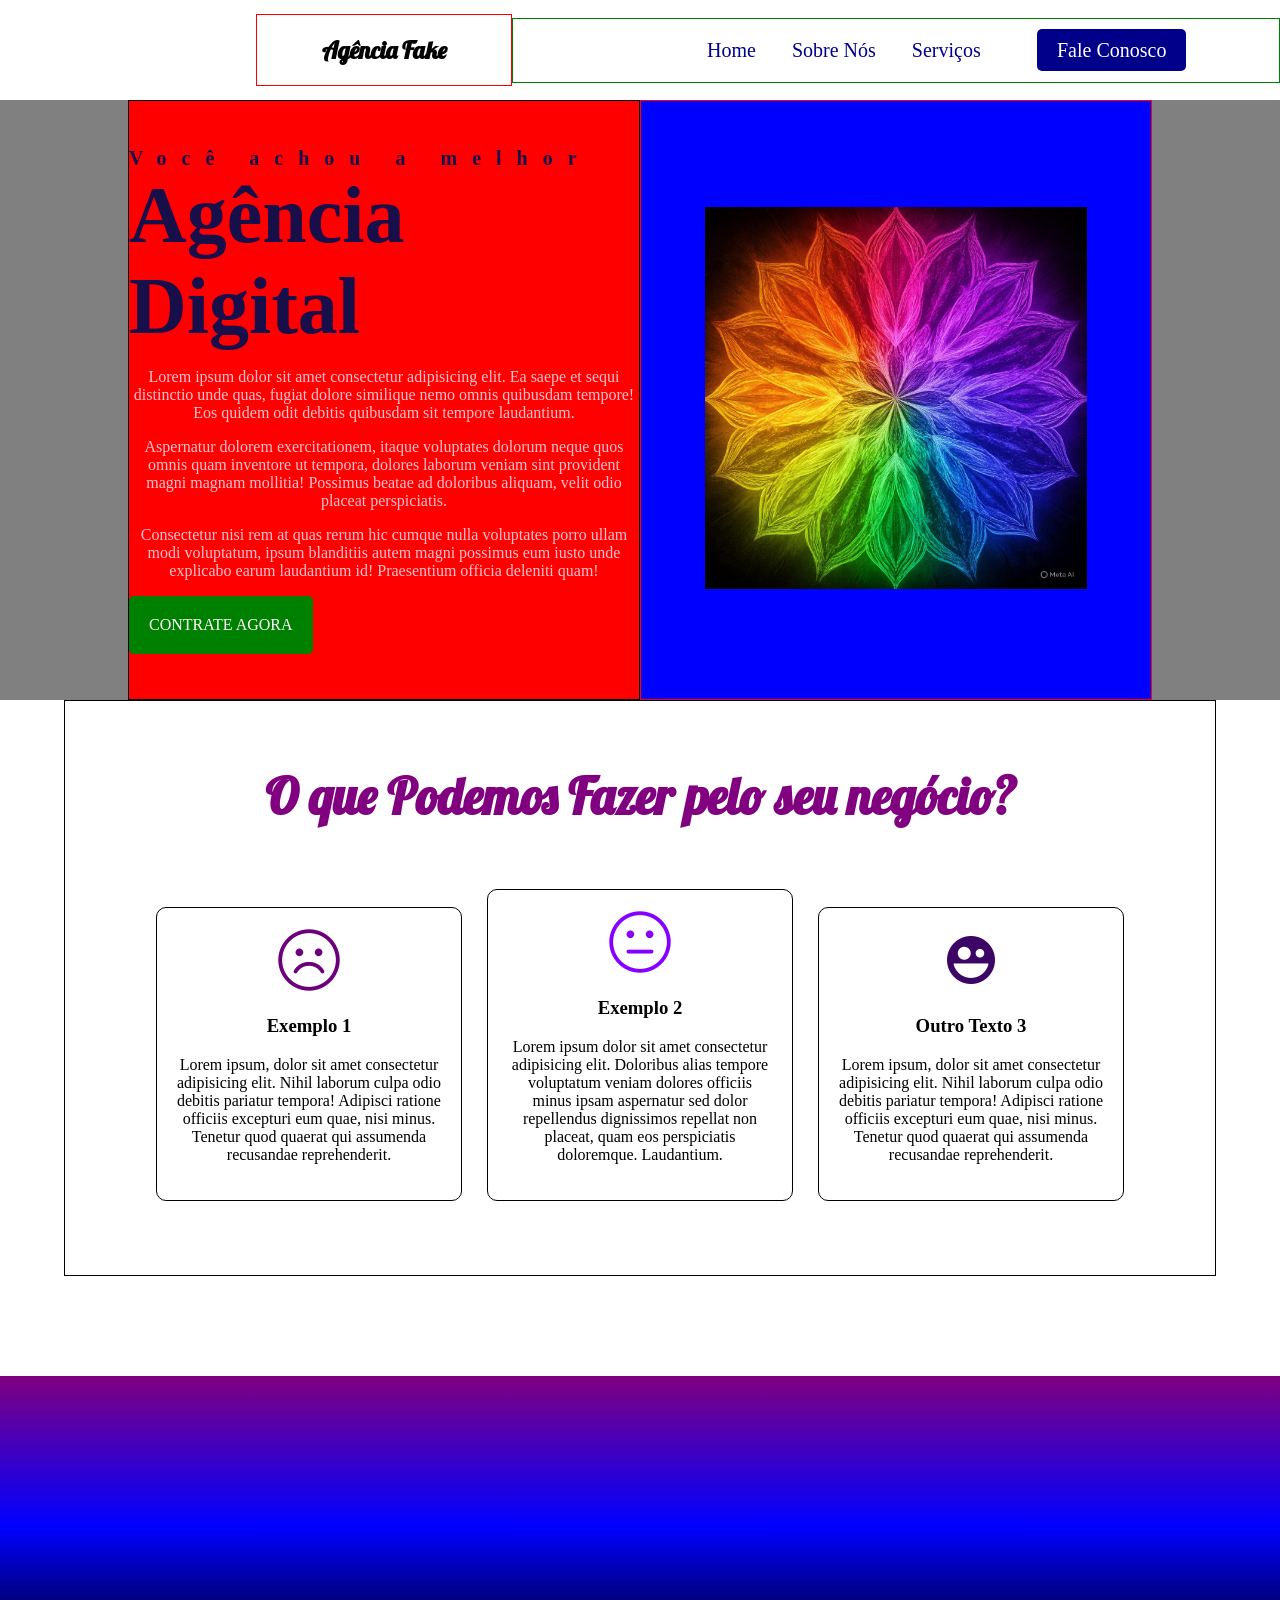
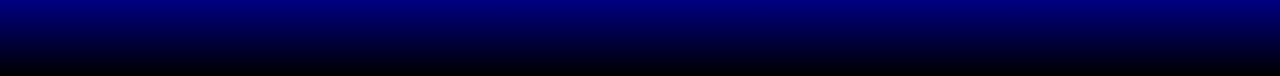
<file: Site_TCC/index.html>
<!DOCTYPE html>
<html lang="pt-br">
<head>
    <meta charset="UTF-8">
    <meta name="viewport" content="width=device-width, initial-scale=1.0">
    <meta name="description" content="Site de como aprender a uar as Interligência Artificias Generativas">
    <meta name="keywords" content="InteligenciArtificial, aprender, usar, responsabilidade, tecnologia, Tcc">
    
    
    <!--Isso serve para usar os arquivos de Css-->
    <link rel="stylesheet" href="CSS/estilo.css">
    <title>Menu</title>
</head>
<body>

<!--testeeeee-->

    <!--Aparencia da Logo "Educ.Ia">
    <!-Barra de navegação-->
    <nav class="navbar">
        <div class="logo">

            <!--Lembrete: lembrar de roubar o projeto-->
            <h1>Agência Fake</h1>       
        </div>

        <div class="menu">
            <a href="#">Home</a>
            <a href="SobreNos.html">Sobre Nós</a>
            <a href="#">Serviços</a>
            <a id="botao" href="#">Fale Conosco</a>
        </div>        
    </nav>

    <header class="header">

        <!--Aqui vai ficar a mensagem que vai chamar a atenção-->
       <div class="headline">

            <h2 style="letter-spacing: 15px;">Você achou a melhor</h2>
            <h2 style="font-size: 80px;">Agência Digital</h2>

            <!--Para fazer um texto exemplo de três linhas - p*3>lorem-->
            <p>Lorem ipsum dolor sit amet consectetur adipisicing elit. Ea saepe et sequi distinctio unde quas, fugiat dolore similique nemo omnis quibusdam tempore! Eos quidem odit debitis quibusdam sit tempore laudantium.</p>
            <p>Aspernatur dolorem exercitationem, itaque voluptates dolorum neque quos omnis quam inventore ut tempora, dolores laborum veniam sint provident magni magnam mollitia! Possimus beatae ad doloribus aliquam, velit odio placeat perspiciatis.</p>
            <p>Consectetur nisi rem at quas rerum hic cumque nulla voluptates porro ullam modi voluptatum, ipsum blanditiis autem magni possimus eum iusto unde explicabo earum laudantium id! Praesentium officia deleniti quam!</p>

            <!--Botao de contrate-->
            <a href="#" class="botao-contrate">Contrate Agora</a>
        </div>

        <!--Imagem que vai chamar a atenção-->
        <div class="img-headline">
            <img style="max-width: 75%;" src="img/exemplo.jpeg">
        </div>

    </header>

    <section>
        <h2>O que Podemos Fazer pelo seu negócio?</h2>

        <!--Aqui vão ficar os cards legais-->
        <div class="serviços">
            <div class="card-text">
                <img src="img/triste.png">
                <h3>Exemplo 1</h3>
                <p>Lorem ipsum, dolor sit amet consectetur adipisicing elit. Nihil laborum culpa odio debitis pariatur tempora! Adipisci ratione officiis excepturi eum quae, nisi minus. Tenetur quod quaerat qui assumenda recusandae reprehenderit.</p>
                
                <div class="texto-oculto">
                <h3>Outro Texto 1 </h3>
                <p>Lorem ipsum, dolor sit amet consectetur adipisicing elit. Nihil laborum culpa odio debitis pariatur tempora! Adipisci ratione officiis excepturi eum quae, nisi minus. Tenetur quod quaerat qui assumenda recusandae reprehenderit.</p>
                </div>
            </div>

            <div class="card-text"> 
                <img src="img/kris.png">
                <h3>Exemplo 2</h3>
                <p>Lorem ipsum dolor sit amet consectetur adipisicing elit. Doloribus alias tempore voluptatum veniam dolores officiis minus ipsam aspernatur sed dolor repellendus dignissimos repellat non placeat, quam eos perspiciatis doloremque. Laudantium.</p>

                <div class="texto-oculto">
                <h3>Outro Texto 2 </h3>
                <p>Lorem ipsum, dolor sit amet consectetur adipisicing elit. Nihil laborum culpa odio debitis pariatur tempora! Adipisci ratione officiis excepturi eum quae, nisi minus. Tenetur quod quaerat qui assumenda recusandae reprehenderit.</p>
                </div>
            </div>

            <div class="card-text">
                <img src="img/empolgado.png">
                <h3>Outro Texto 3</h3>
                <p>Lorem ipsum, dolor sit amet consectetur adipisicing elit. Nihil laborum culpa odio debitis pariatur tempora! Adipisci ratione officiis excepturi eum quae, nisi minus. Tenetur quod quaerat qui assumenda recusandae reprehenderit.</p>

                <div class="texto-oculto">
                <h3>Outro Texto 1 </h3>
                <p>Lorem ipsum, dolor sit amet consectetur adipisicing elit. Nihil laborum culpa odio debitis pariatur tempora! Adipisci ratione officiis excepturi eum quae, nisi minus. Tenetur quod quaerat qui assumenda recusandae reprehenderit.</p>
                </div>  
            </div>

        </div>
    </section>

    <footer>
        <h1> </h1>
    </footer>



</video>
</body>
</html>
</file>
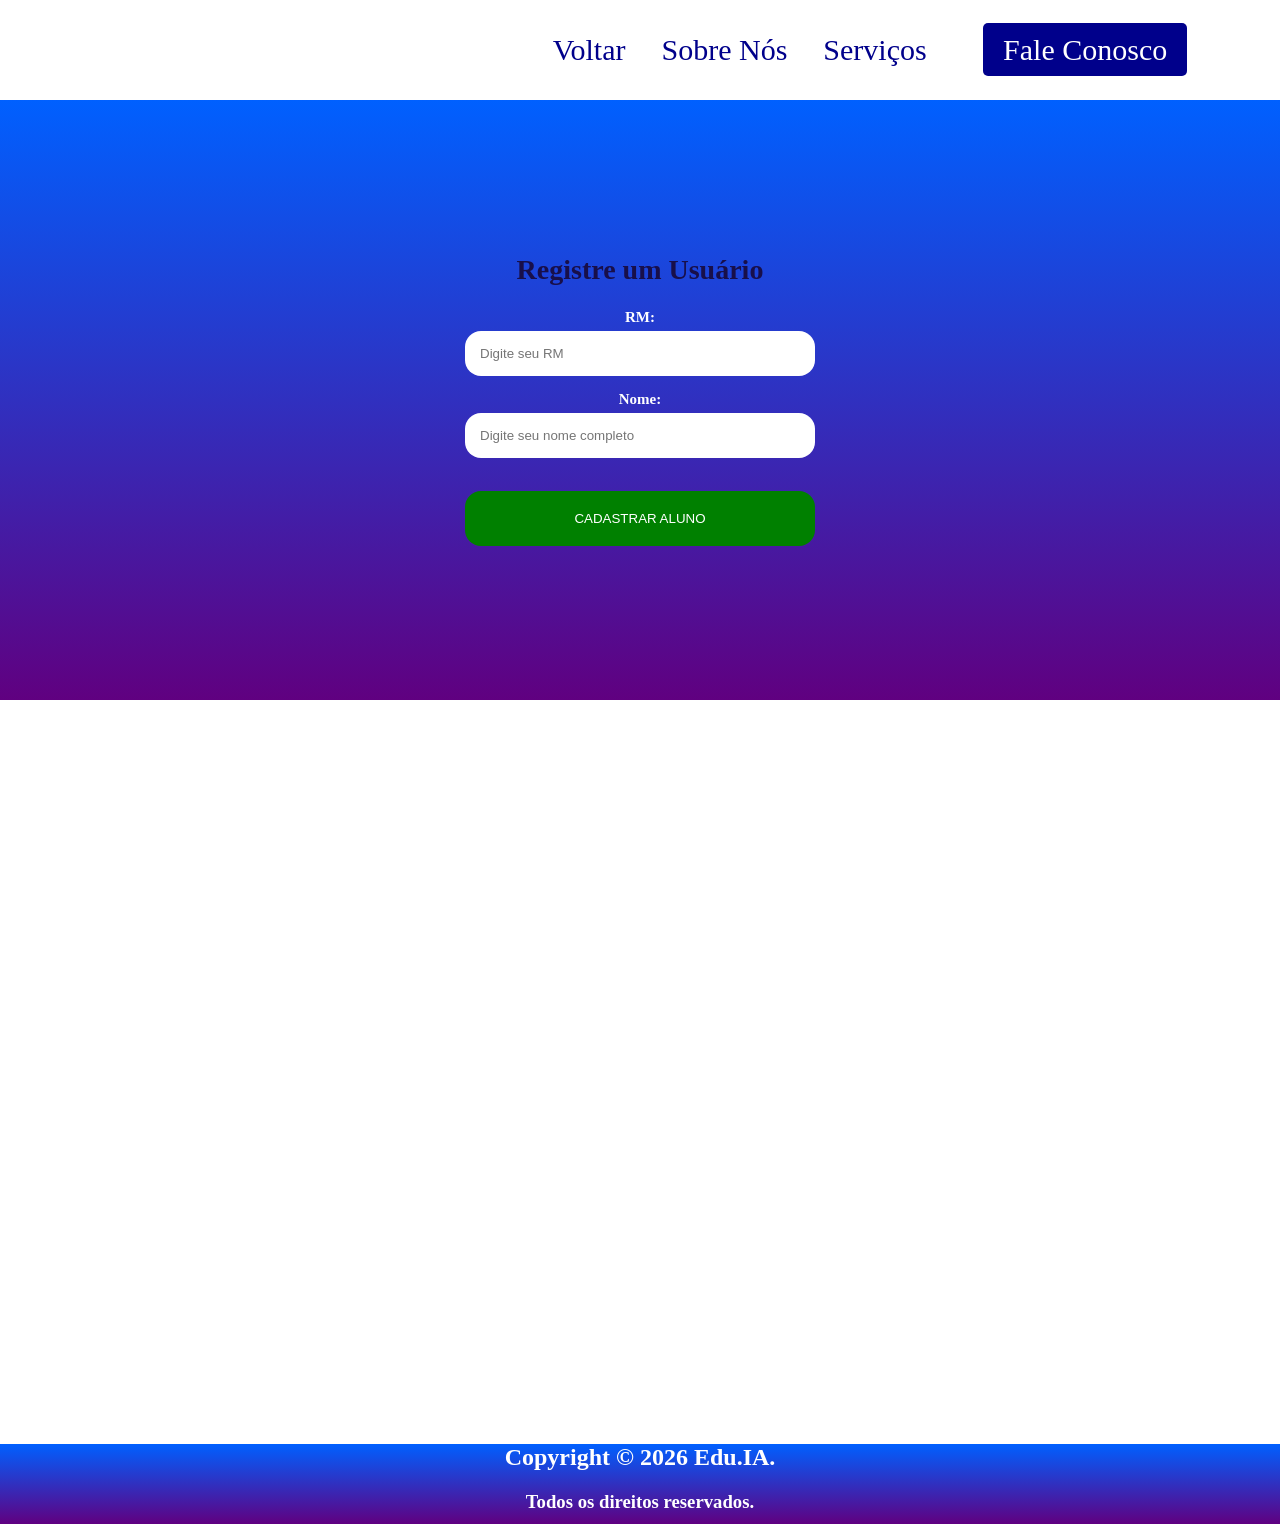
<file: cadastro.html>
<!DOCTYPE html>
<html lang="pt-br">
<head>
    <!--Exemplo-->
    <meta charset="UTF-8">
    <meta name="viewport" content="width=device-width, initial-scale=1.0">
    <meta name="description" content="Site de como aprender a uar as Interligência Artificias Generativas">
    <meta name="keywords" content="InteligenciArtificial, aprender, usar, responsabilidade, tecnologia, Tcc">
    
    
    <!--Isso serve para usar os arquivos de Css-->
    <link rel="stylesheet" href="CSS/estilo.css">
    <title>Cadastro</title>
</head>
<body>


    <!--Aparencia da Logo "Educ.Ia">
    <!-Barra de navegação-->
    <nav class="navbar">
        <div class="logo">

            <!--Lembrete: lembrar de roubar o projeto-->
            <!--Imagem do Pokemon-->
            <a href="index.html">
            <img style="max-width: 25%; margin-left: -900px;" src="img/arceusBranco.png">
        </a>
        </div>

        <div class="menu">
            <a href="index.html">Voltar</a>
            <a href="SobreNos.html">Sobre Nós</a>
            <a href="#">Serviços</a> <!--Botao Login-->
            <a id="botao" href="FaleConosco.html">Fale Conosco</a>
        </div>        
    </nav>

    <!-- Usando header para manter o fundo roxo/azul e centralizando o conteúdo -->
    <header class="header">
        <!-- headline para manter a formatação de texto e cor -->
        <div class="headline" style="margin: 0; text-align: center;">
            <h2>Registre um Usuário</h2>
            <br>
            
          <form action="PHP/cadastrar_aluno.php" method="POST">

    <div style="margin-bottom: 15px;">
        <p style="margin: 5px 0; font-weight: bold;">RM:</p>

        
        <input
            type="text"
            id="RM"
            name="rm"
            placeholder="Digite seu RM"
            maxlength="5"
            pattern="[0-9]{5}"
            inputmode="numeric"
            oninput="this.value = this.value.replace(/[^0-9]/g, '')"
            required
            style="width: 350px; padding: 15px; border-radius: 16px; border: none;"
        >
    </div>

    <div style="margin-bottom: 15px;">
        <p style="margin: 5px 0; font-weight: bold;">Nome:</p>

        <input
            type="text"
            id="nome"
            name="nome"
            placeholder="Digite seu nome completo"
            maxlength="100"
            required
            style="width: 350px; padding: 15px; border-radius: 16px; border: none;"
        >
    </div>

    <br>

    <button
        type="submit"
        class="Login"
        style="border: none; border-radius: 16px; cursor: pointer; width: 350px;"
    >
        Cadastrar aluno
    </button>

</form>
        </div>
    </header>

    <br><br><br><br><br><br><br><br>
    <footer>
        <center>
            <h2 class="direitos">Copyright © 2026 Edu.IA.</h2>
            <h3 class="direitos">Todos os direitos reservados.</h3>
        </center>
     </footer>
    
    </body>
</file>
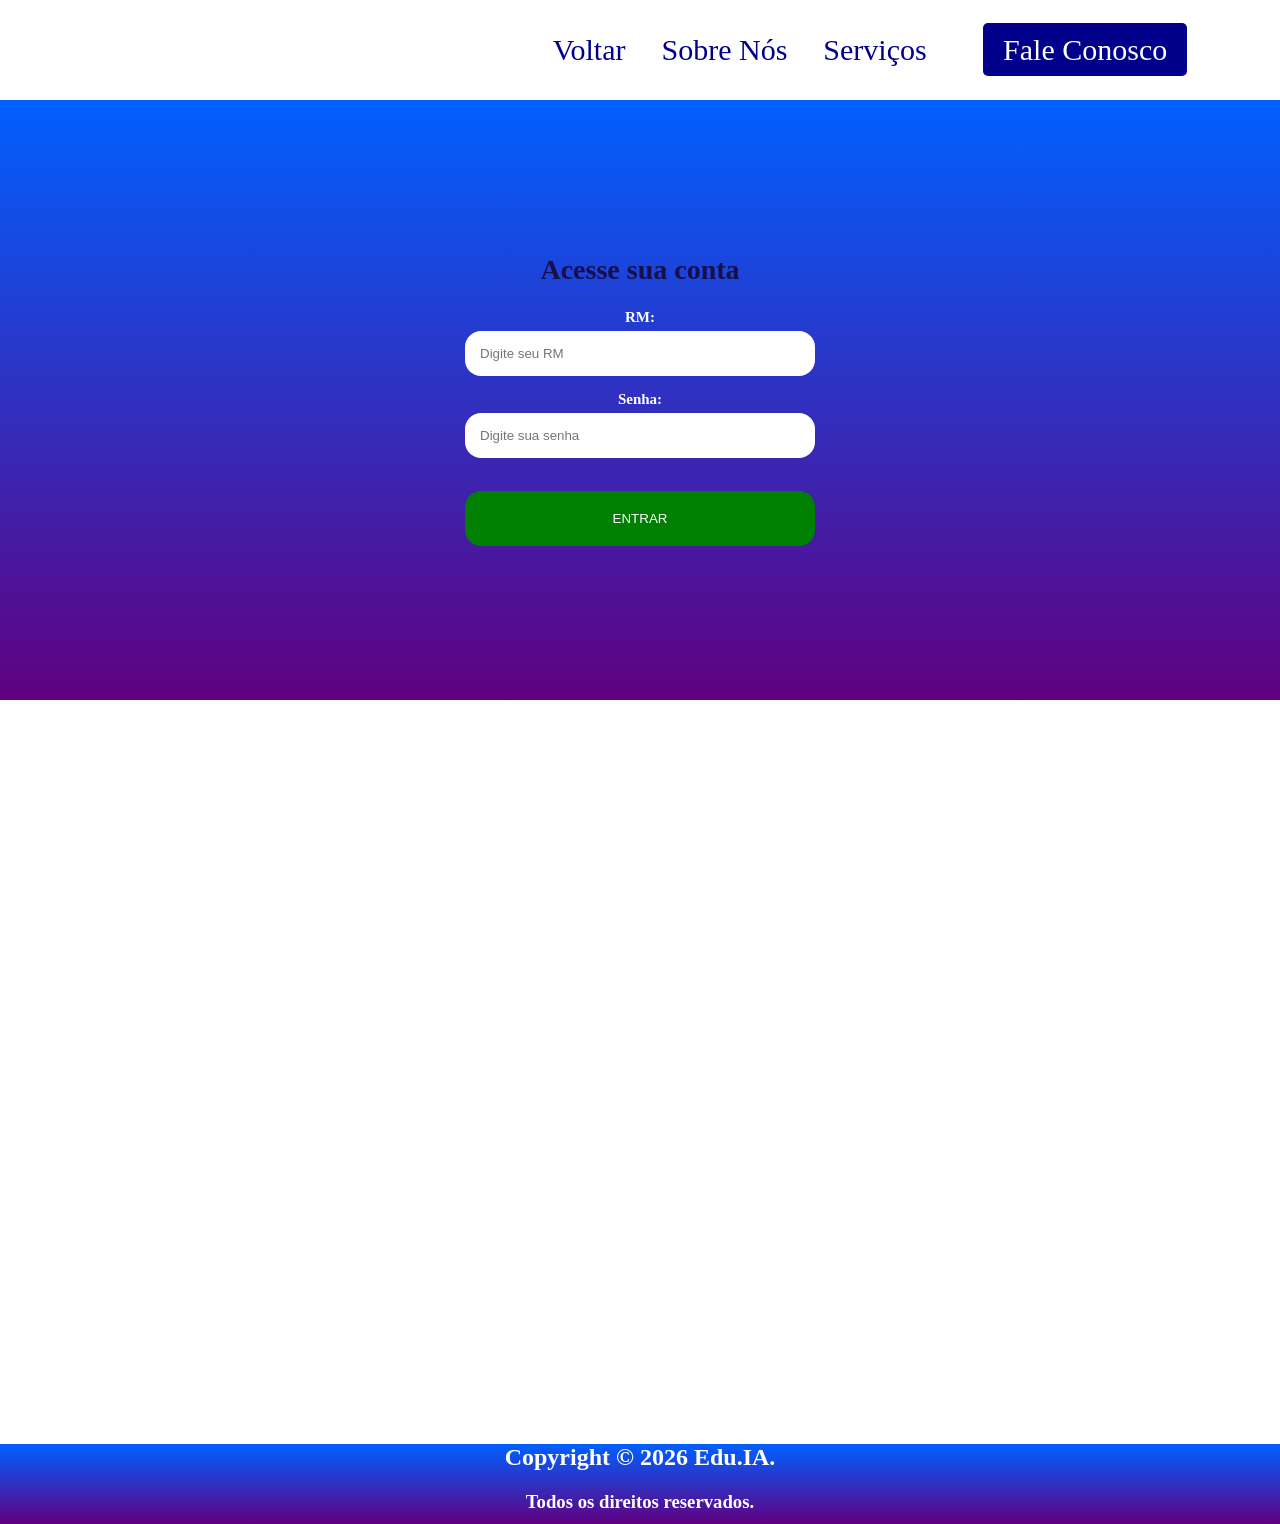
<file: Login.html>
<!DOCTYPE html>
<html lang="pt-br">
<head>
    <!--Exemplo-->
    <meta charset="UTF-8">
    <meta name="viewport" content="width=device-width, initial-scale=1.0">
    <meta name="description" content="Site de como aprender a uar as Interligência Artificias Generativas">
    <meta name="keywords" content="InteligenciArtificial, aprender, usar, responsabilidade, tecnologia, Tcc">
    
    
    <!--Isso serve para usar os arquivos de Css-->
    <link rel="stylesheet" href="CSS/estilo.css">
    <title>Login</title>
</head>
<body>


    <!--Aparencia da Logo "Educ.Ia">
    <!-Barra de navegação-->
    <nav class="navbar">
        <div class="logo">

            <!--Lembrete: lembrar de roubar o projeto-->
            <!--Imagem do Pokemon-->
            <a href="index.html">
            <img style="max-width: 25%; margin-left: -900px;" src="img/arceusBranco.png">
        </a>
        </div>

        <div class="menu">
            <a href="index.html">Voltar</a>
            <a href="SobreNos.html">Sobre Nós</a>
            <a href="#">Serviços</a> <!--Botao Login-->
            <a id="botao" href="FaleConosco.html">Fale Conosco</a>
        </div>        
    </nav>

    <!-- Usando header para manter o fundo roxo/azul e centralizando o conteúdo -->
    <header class="header">
        <!-- headline para manter a formatação de texto e cor -->
        <div class="headline" style="margin: 0; text-align: center;">
            <h2>Acesse sua conta</h2>
            <br>
            
            <form action="PHP/verificar.php" method="POST">

                <div style="margin-bottom: 15px;">
                  <p style="margin: 5px 0; font-weight: bold;">RM:</p>
    
              <input type="password" id="RM" name="rm" placeholder="Digite seu RM" maxlength="5" inputmode="numeric" pattern="[0-9]*" oninput="this.value = this.value.replace(/[^0-9]/g, '')" required style="width: 350px; padding: 15px; border-radius: 16px; border: none;">
                </div>



                <div style="margin-bottom: 15px;">
                    <p style="margin: 5px 0; font-weight: bold;">Senha:</p>
                    <input type="password" id="nome" name="nome" placeholder="Digite sua senha" maxlength="80" required style="width: 350px; padding: 15px; border-radius: 16px; border: none;">
                </div>
                
                <br>
                
                <!-- Aplicando sua classe .Login já existente no botão -->
                <button type="submit" class="Login" style="border: none; border-radius: 16px; cursor: pointer; width: 350px;">Entrar</button>
            </form>

        </div>
    </header>

    <br><br><br><br><br><br><br><br>
    <footer>
        <center>
            <h2 class="direitos">Copyright © 2026 Edu.IA.</h2>
            <h3 class="direitos">Todos os direitos reservados.</h3>
        </center>
     </footer>
    
    </body>
</file>
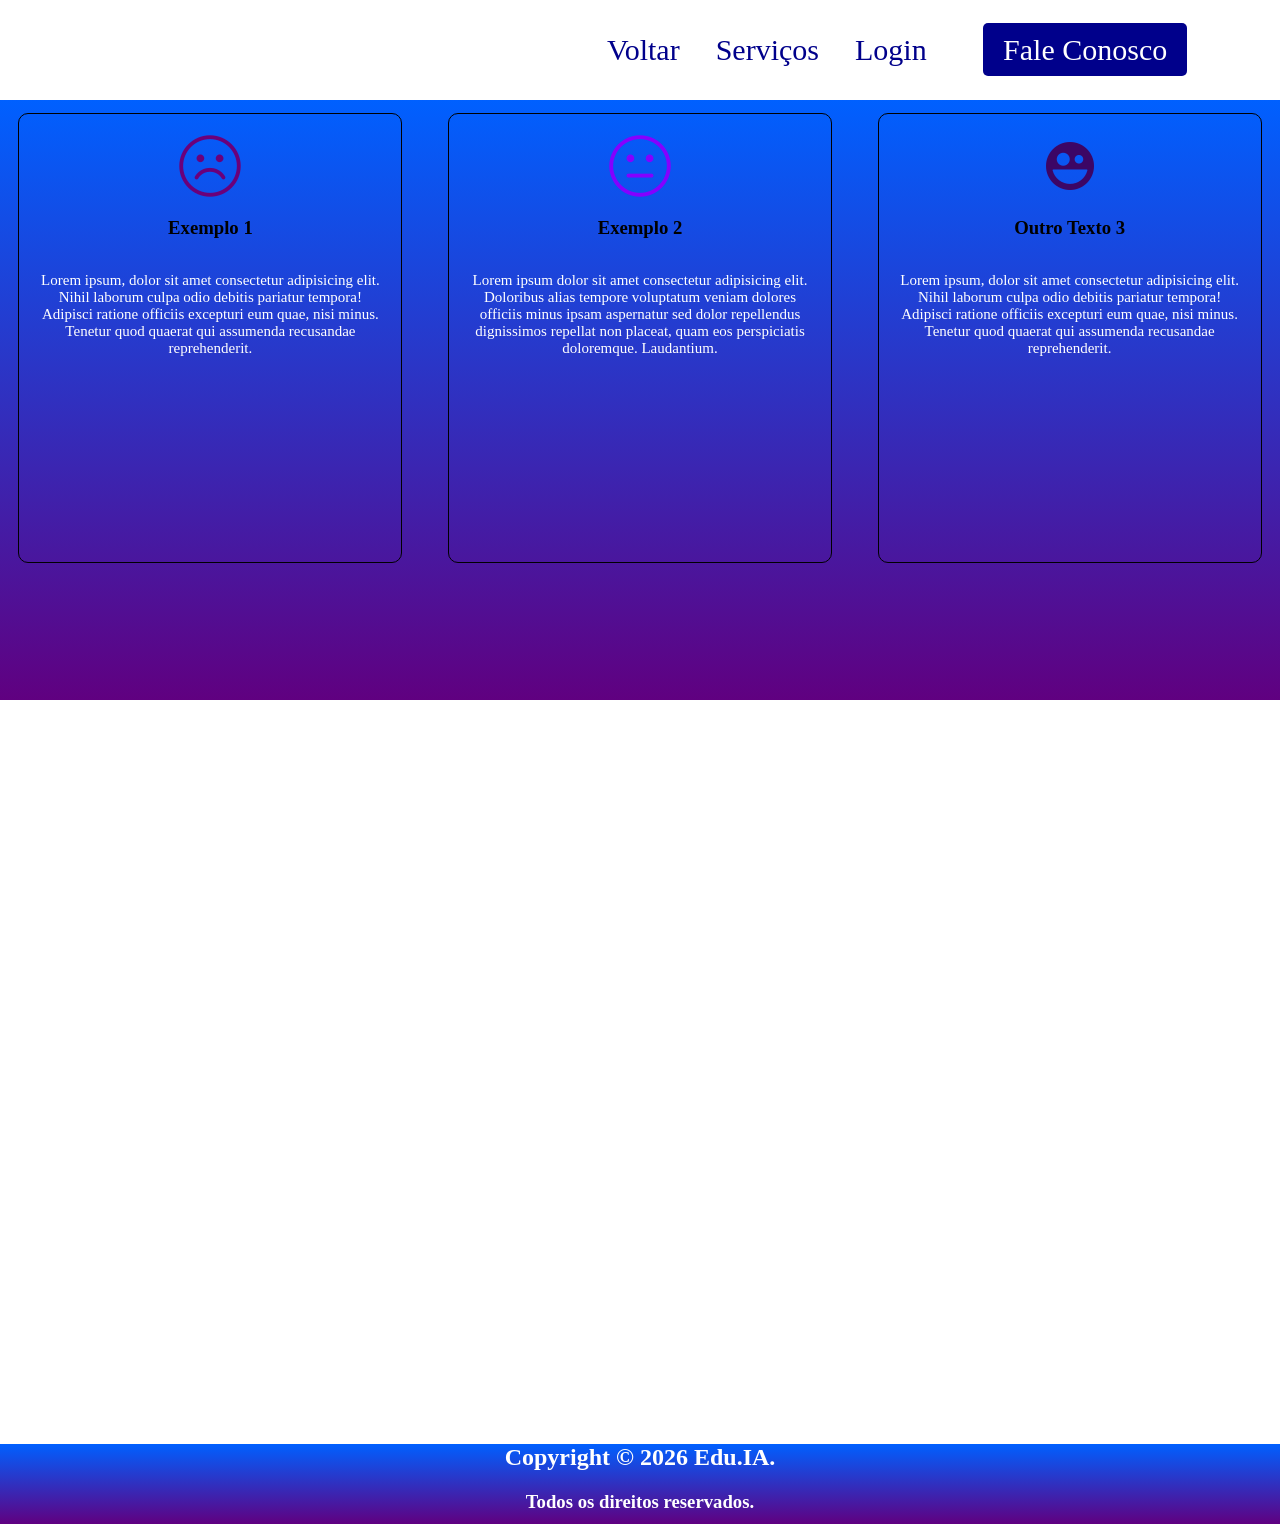
<file: SobreNos.html>
<!DOCTYPE html>
<html lang="pt-br">
<head>
    <meta charset="UTF-8">
    <meta name="viewport" content="width=device-width, initial-scale=1.0">
    <meta name="description" content="Site de como aprender a usar as Inteligências Artificiais Generativas">
    <meta name="keywords" content="Inteligencia Artificial, aprender, usar, responsabilidade, tecnologia, Tcc">
    <!--Isso serve para usar os arquivos de Css-->
    <link rel="stylesheet" href="CSS/estilo.css">
    <title>Sobre Nós</title>
</head>
<body>

    <!--Aparencia da Logo "Educ.Ia"-->
    <!--Barra de navegação-->
    <nav class="navbar">
        <div class="logo">
            <!--Lembrete: lembrar de roubar o projeto-->
            <!--Imagem do Pokemon-->
            <a href="index.html"><img style="max-width: 25%; margin-left: -900px;" src="img/arceusBranco.png">
        </div>

        <div class="menu">
            <a href="index.html">Voltar</a>
            <a href="#">Serviços</a>
            <a href="Login.html">Login</a> <!--Botao Login-->
            <a id="botao" href="FaleConosco.html">Fale Conosco</a>
        </div>
    </nav>

    <header class="header">
    <!--Aqui vai ficar a mensagem que vai chamar a atenção-->
    <div class="headline" style="display: flex; justify-content: center; width: 100%; margin: 0; padding: 0;">
        
        <div class="serviços" style="display: flex; justify-content: center; flex-wrap: wrap; gap: 20px; margin: 0 auto; padding: 0;">
            
        <div class="card-text">
            <img src="img/triste.png" alt="Rosto Triste">
            <h3>Exemplo 1</h3>
            <p>Lorem ipsum, dolor sit amet consectetur adipisicing elit. Nihil laborum culpa odio debitis pariatur tempora! Adipisci ratione officiis excepturi eum quae, nisi minus. Tenetur quod quaerat qui assumenda recusandae reprehenderit.</p>
            <div class="texto-oculto">
                <h3>Outro Texto 1 </h3>
                <p>Lorem ipsum, dolor sit amet consectetur adipisicing elit. Nihil laborum culpa odio debitis pariatur tempora! Adipisci ratione officiis excepturi eum quae, nisi minus. Tenetur quod quaerat qui assumenda recusandae reprehenderit.</p>
            </div>
        </div>

        <div class="card-text">
            <img src="img/kris.png" alt="Personagem Kris">
            <h3>Exemplo 2</h3>
            <p>Lorem ipsum dolor sit amet consectetur adipisicing elit. Doloribus alias tempore voluptatum veniam dolores officiis minus ipsam aspernatur sed dolor repellendus dignissimos repellat non placeat, quam eos perspiciatis doloremque. Laudantium.</p>
            <div class="texto-oculto">
                <h3>Outro Texto 2 </h3>
                <p>Lorem ipsum, dolor sit amet consectetur adipisicing elit. Nihil laborum culpa odio debitis pariatur tempora! Adipisci ratione officiis excepturi eum quae, nisi minus. Tenetur quod
                quaerat qui assumenda recusandae reprehenderit.</p>
            </div>
        </div>

            <div class="card-text">
            <img src="img/empolgado.png" alt="Rosto Empolgado">
            <h3>Outro Texto 3</h3>
            <p>Lorem ipsum, dolor sit amet consectetur adipisicing elit. Nihil laborum culpa odio debitis pariatur tempora! Adipisci ratione officiis excepturi eum quae, nisi minus. Tenetur quod quaerat qui assumenda recusandae reprehenderit.</p>
            <div class="texto-oculto">
                <h3>Outro Texto 1 </h3>
                <p>Lorem ipsum, dolor sit amet consectetur adipisicing elit. Nihil laborum culpa odio debitis pariatur tempora! Adipisci ratione officiis excepturi eum quae, nisi minus. Tenetur quod quaerat qui assumenda recusandae reprehenderit.</p>
            </div>
        </div>

        </div> <!-- Fechamento da div serviços -->
    </div> <!-- Fechamento da div headline -->
</header>

<br><br><br><br><br><br><br><br>
<!-- Seção de direitos autorais -->
<footer>
    <center>    
        <h2 class="direitos">Copyright © 2026 Edu.IA.</h2>
        <h3 class="direitos">Todos os direitos reservados.</h3>
    </center>
 </footer>

</body>
</html>
</file>
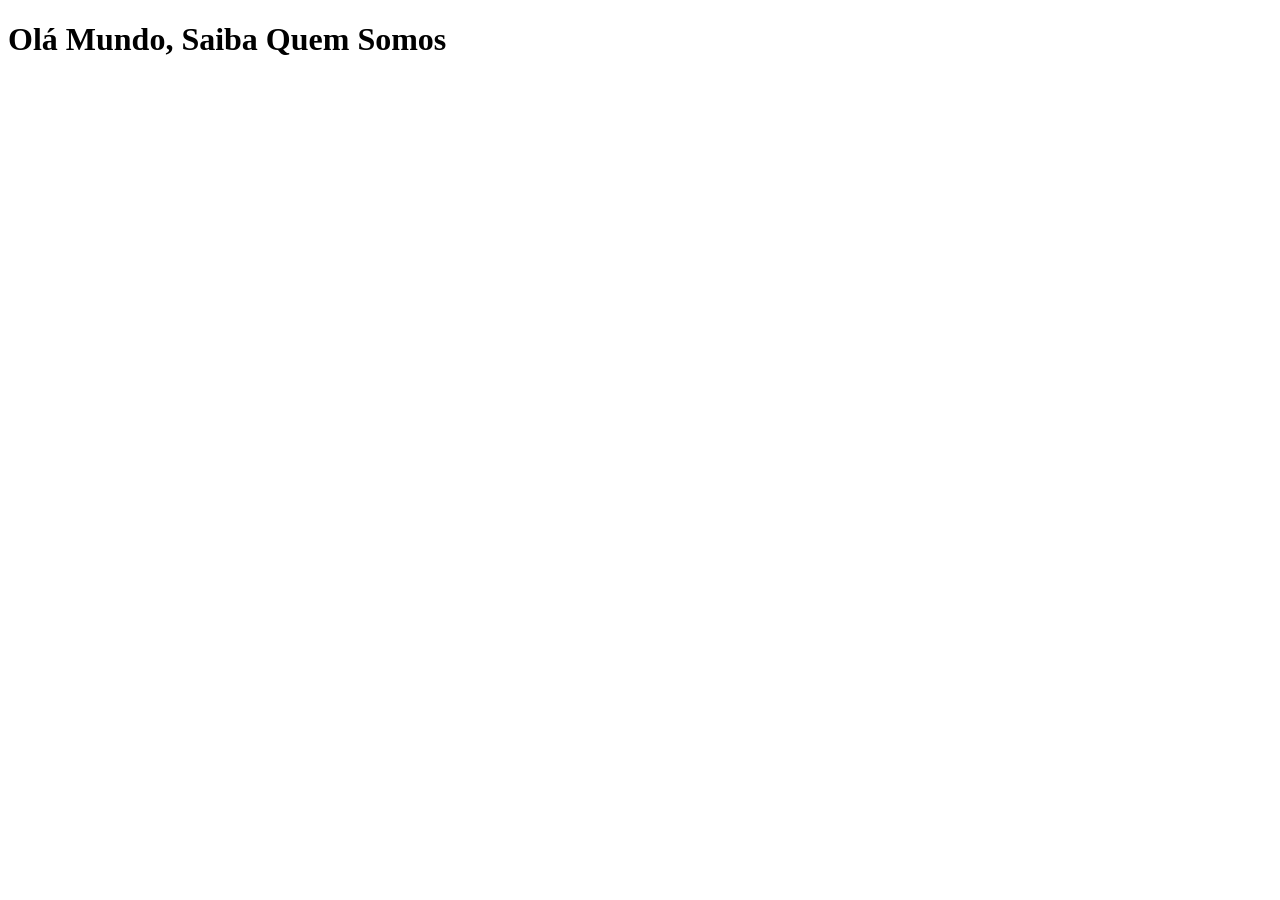
<file: Site_TCC/SobreNos.html>
<!DOCTYPE html>
<html lang="en">
<head>
    <meta charset="UTF-8">
    <meta name="viewport" content="width=device-width, initial-scale=1.0">
    <title>Sobre Nós</title>
</head>
<body>
    
    <h1> Olá Mundo, Saiba Quem Somos</h1>
</body>
</html>
</file>
<file: Site_TCC/CSS/estilo.css>
/*fonte da letra do título*/
@import url('https://fonts.googleapis.com/css2?family=Lobster&family=Roboto:ital,wght@0,100..900;1,100..900&display=swap');

/* Isso é padrão pra colocar no CSS */
*{
    box-sizing: border-box;
}

 body{
    margin: 0;

 }

 /*barra de navegação e logo*/
 .navbar{
    display: flex;
    flex-flow:row wrap;
    height: 100px;
    background: white;
    justify-content: center;
    align-items: center;

 }

 .logo{

    flex: 20%;
    border: 1px solid red;
    text-align: center;
    font-family: "Lobster", sans-serif;
    margin-left: 20%;
 }


 
 .menu{
    flex: 60%;
    border: 1px solid green;
    text-align: right;
    padding: 20px;
 }


 /*Editando os links*/
 .menu a {
    color: darkblue;
    text-decoration: none;
    font-size: 20px;
    padding: 20px 16px;
 }

 /*Quando o mouse estiver em cima*/
 .menu a:hover{
    color:black;
    border-top: 4px solid darkblue;
 }

 /* Design do botao fale conosco*/
 #botao{
    background: darkblue;
    padding: 10px 20px;
    color: white;
    border-radius: 5px;
    margin-right: 10%;
    margin-left: 5%;
}

#botao:hover{
    border: none;
    background: yellow;
}

.header{
    height: 600px;
    background: purple;
    display: flex;
    flex-flow: row wrap;
    background: gray;
}

.headline{
   flex: 40%;
   margin-left: 10%;
   border: 1px solid black;
   justify-content: center;
   align-content: center;
   background: red;
}

.headline h2{
   font-weight: 900;
   font-size: 20px;
   color: #180f4a;
   padding: 0;
   margin: 0;
     
}

.img-headline{
   margin-right: 10%;
   flex: 40%;
   border: 1px solid red;
   text-align: center;
   align-content: center;
   background: blue;
}

.headline p{
   color: pink;
   text-align: center;


}


/*Personalizando o botao "Contrate Agora*/
.botao-contrate{
   display: inline-block;
   background: green;
   padding: 20px;
   color: white;
   text-transform: uppercase;
   border-radius: 5px;
   text-decoration: none;

}

.botao-contrate:hover{
   background: pink;
   color: black;
   border: 1px solid blue;
}

section{
   display: inline-block;
   margin-top: 80p;
   border: 1px solid black;
   margin-left: 5%;
   margin-right: 5%;
   padding: 5%;
   width: 90%;
}

section h2{
   width: 100%;
   font-size: 50px;
   margin: 0;
   font-family: "Lobster", sans-serif;
   color: purple;
   text-align: center;

}

.serviços{
   display: inline-block;
   margin-top: 5%;
   text-align: center;
}

.card-text{
   display: inline-block;
   width: 30%;
   margin: 1%;
   padding: 20px;
   border: 1px solid black;
   border-radius: 10px;
   /*seta do cursor fica ativada quando estiver em cima*/
   cursor: pointer;
}
.texto-oculto{
   display: none;
}

.card-text:hover{
   background: pink;
   color: white;
   padding: 40px;
}

.card-text:hover img{
   display: none;

}

.card:hover .card-text{
   display: none;
}
/*Rodapé*/
footer{
   margin-top: 100px;
   height: 300px;
   background-image:linear-gradient(180deg, purple, blue, black);
}
/*56 minutos*/
</file>
<file: CSS/estilo.css>
/*fonte da letra do título*/
@import url('https://fonts.googleapis.com/css2?family=Lobster&family=Roboto:ital,wght@0,100..900;1,100..900&display=swap');
@import url('https://fonts.googleapis.com/css2?family=Lobster&family=Roboto:ital,wght@0,100..900;1,100..900&display=swap');


@import url('https://fonts.googleapis.com/css2?family=Lobster&family=Mr+Dafoe&family=Roboto:ital,wght@0,100..900;1,100..900&display=swap');
/* Isso é padrão pra colocar no CSS */
*{
    box-sizing: border-box;
}
body{
    margin: 0;

 }

 /*barra de navegação e logo*/
 .navbar{
    display: flex;
    flex-flow:row wrap;
    height: 100px;
    background: white;
    justify-content: center;
    align-items: center;
 }

 .logo{
    flex: 20%;
    /*border: 1px solid red;*/
    text-align: center;
    font-family: "Lobster", sans-serif;
    margin-left: 20%;
 }
  .menu{
    flex: 60%;
    /*border: 1px solid green;*/
    text-align: right;
    padding: 20px;
 }


 /*Editando os links*/
 .menu a {
    color: darkblue;
    text-decoration: none;
    font-size: 30px;
    padding: 20px 16px;
 }

 /*Quando o mouse estiver em cima*/
 .menu a:hover{
    color:black;
    border-top: 4px solid darkblue;
 }

 /* Design do botao fale conosco*/
 #botao{
    background: darkblue;
    padding: 10px 20px;
    color: white;
    border-radius: 5px;
    margin-right: 10%;
    margin-left: 5%;
}

#botao:hover{
    border: none;
    background: orange;
}

.header{
    height: 600px;
    background: purple;
    display: flex;
    flex-flow: row wrap;
    background-image: linear-gradient(180deg, rgb(0, 96, 255), rgb(96, 0, 128));
}


.headline{
   flex: 40%;
   margin-left: 10%;
   /*border: 1px solid black;*/
   justify-content: center;
   align-content: center;
   /*background: red;*/
}

.headline h2{
   font-weight: 900;
   font-size: 28px;
   color: #180f4a;
   padding: 0;
   margin: 0;
     
}

.img-headline{
   margin-right: 10%;
   flex: 40%;
   /*border: 1px solid red;*/
   text-align: center;
   align-content: center;
   border-radius: 5px;
   /*background: blue;*/
}

.headline p{
   color: white;
   text-align: center;
   font-size: 15px;
}

/*Personalizando o botao "Contrate Agora*/
.botao-contrate{
   display: inline-block;
   background: orange;
   padding: 20px;
   color: white;
   text-transform: uppercase;
   border-radius: 5px;
   text-decoration: none;
   
}

.Login{
   display: inline-block;
   background: green;
   padding: 20px;
   color: white;
   border-radius: 5px;
   text-decoration: none;
   padding-right: 50px;
   padding-left: 50px;
   text-transform: uppercase;
   text-align: center;
}

.Login:hover{
   filter: brightness(0.85);
   background: green;
   
}

.botao-contrate:hover{
   filter: brightness(0.85);
}

section{
   display: inline-block;
   margin-top: 80p;
   /*border: 1px solid black;*/
   margin-left: 5%;
   margin-right: 5%;
   padding: 5%;
   width: 90%;
}

section h2{
   width: 100%;
   font-size: 50px;
   margin: 0;
    font-family: "Lobster", sans-serif;
   color: purple;
   text-align: center;

}

.serviços{
   display: inline-block;
   margin-top: 5%;
   text-align: center;
}

.card-text {
    box-sizing: border-box;
    display: flex;
    flex-direction: column;
    align-items: center;
    width: 30%;
    max-height: 450px; /* Limita a altura do card. Altere se necessário */
    overflow: auto; /* Adiciona barra de rolagem se o texto passar do limite */
    margin: 1%;
    padding: 20px;
    border: 1px solid black;
    border-radius: 10px;
    cursor: pointer;
}
.texto-oculto{
   display: none;
}

.card-text:hover{
   background: black;
   color: white;
   padding: 40px;
}

.card-text:hover img{
   display: none;

}

.card:hover .card-text{
   display: none;
}
/*Rodapé*/
footer{
   margin-top: 600px;
   height: 80px;
   background-image:linear-gradient(180deg, rgb(0, 96, 255), rgb(96, 0, 128));
}


.direitos{
   /*text-transform: uppercase;*/
   color: white;
}
/*55 minutos*/
</file>
